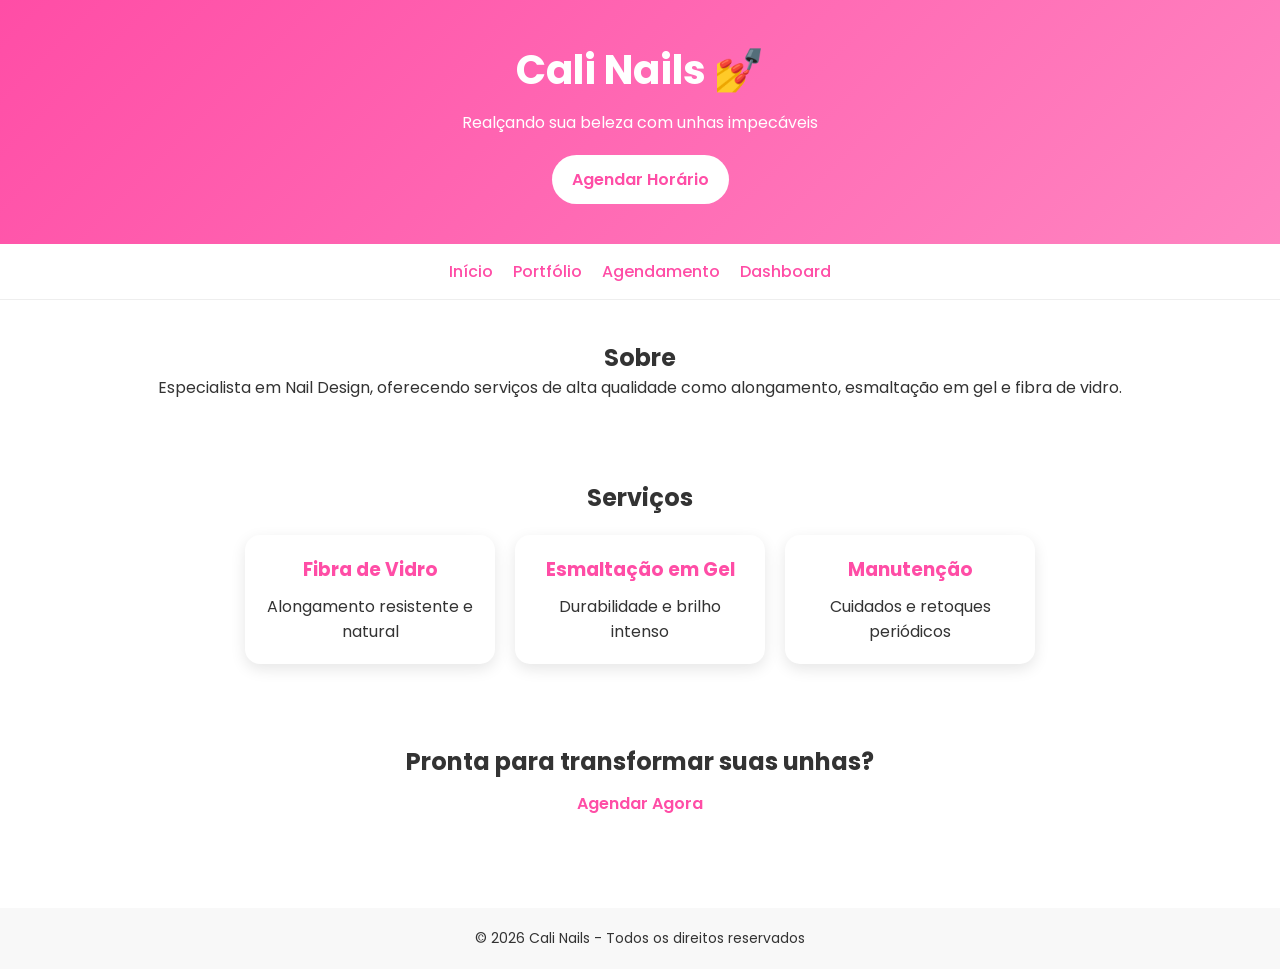
<file: index.html>
<!DOCTYPE html>

<html lang="pt-BR">
<head>
  <meta charset="UTF-8">
  <meta name="viewport" content="width=device-width, initial-scale=1.0">
  <title>Cali Nails</title>

  <!-- Fonte Google -->

  <link href="https://fonts.googleapis.com/css2?family=Poppins:wght@300;400;600&display=swap" rel="stylesheet">

  <style>
    * {
      margin: 0;
      padding: 0;
      box-sizing: border-box;
      font-family: 'Poppins', sans-serif;
    }

    body {
      background: #fff;
      color: #333;
    }

    header {
      background: linear-gradient(135deg, #ff4da6, #ff85c1);
      color: white;
      padding: 40px 20px;
      text-align: center;
    }

    header h1 {
      font-size: 2.5rem;
    }

    header p {
      margin: 10px 0 20px;
    }

    .btn {
      display: inline-block;
      padding: 12px 20px;
      background: white;
      color: #ff4da6;
      border-radius: 25px;
      text-decoration: none;
      font-weight: 600;
      transition: 0.3s;
    }

    .btn:hover {
      background: #ffe6f2;
    }

    nav {
      background: #fff;
      padding: 15px;
      display: flex;
      justify-content: center;
      gap: 20px;
      border-bottom: 1px solid #eee;
    }

    nav a {
      text-decoration: none;
      color: #ff4da6;
      font-weight: 500;
    }

    section {
      padding: 40px 20px;
      text-align: center;
    }

    .services {
      display: flex;
      flex-wrap: wrap;
      justify-content: center;
      gap: 20px;
      margin-top: 20px;
    }

    .card {
      width: 250px;
      padding: 20px;
      border-radius: 15px;
      box-shadow: 0 5px 15px rgba(0,0,0,0.1);
      background: #fff;
    }

    .card h3 {
      margin-bottom: 10px;
      color: #ff4da6;
    }

    footer {
      background: #f8f8f8;
      padding: 20px;
      text-align: center;
      font-size: 14px;
      margin-top: 40px;
    }
  </style>

</head>

<body>

  <!-- Header -->

  <header>
    <h1>Cali Nails 💅</h1>
    <p>Realçando sua beleza com unhas impecáveis</p>
    <a href="agendamento.html" class="btn">Agendar Horário</a>
  </header>

  <!-- Menu -->

  <nav>
    <a href="#">Início</a>
    <a href="portfolio.html">Portfólio</a>
    <a href="agendamento.html">Agendamento</a>
    <a href="dashboard.html">Dashboard</a>
  </nav>

  <!-- Sobre -->

  <section>
    <h2>Sobre</h2>
    <p>
      Especialista em Nail Design, oferecendo serviços de alta qualidade como
      alongamento, esmaltação em gel e fibra de vidro.
    </p>
  </section>

  <!-- Serviços -->

  <section>
    <h2>Serviços</h2>

<div class="services">
  <div class="card">
    <h3>Fibra de Vidro</h3>
    <p>Alongamento resistente e natural</p>
  </div>

  <div class="card">
    <h3>Esmaltação em Gel</h3>
    <p>Durabilidade e brilho intenso</p>
  </div>

  <div class="card">
    <h3>Manutenção</h3>
    <p>Cuidados e retoques periódicos</p>
  </div>
</div>

  </section>

  <!-- Call to Action -->

  <section>
    <h2>Pronta para transformar suas unhas?</h2>
    <a href="agendamento.html" class="btn">Agendar Agora</a>
  </section>

  <!-- Rodapé -->

  <footer>
    <p>© 2026 Cali Nails - Todos os direitos reservados</p>
  </footer>

</body>
</html>
</file>
